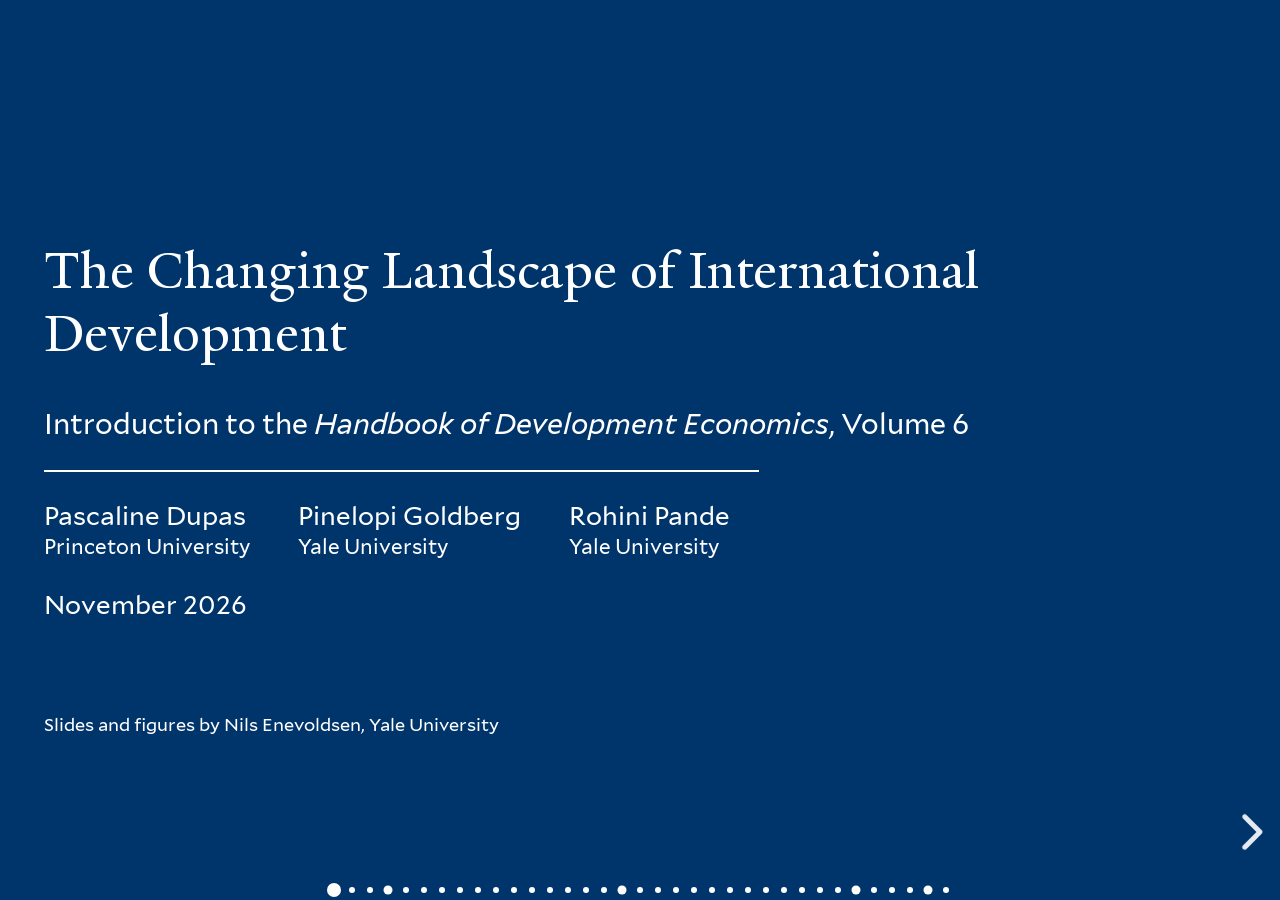
<file: index.html>
<!doctype html>
<html lang="en">
<head>
  <meta charset="utf-8">
  <meta name="viewport" content="width=device-width, initial-scale=1">
  <title>The Changing Landscape of International Development</title>
  <link rel="stylesheet" href="lib/reveal/reveal.css">
  <link rel="stylesheet" href="css/deck.css?v=2026-11-13a">
</head>
<body>
  <main class="reveal" aria-label="Slides">
    <div class="slides">

      <section class="title-slide dark" data-background-color="#00356b">
        <h1>The Changing Landscape of International Development</h1>
        <p class="subtitle">Introduction to the <em>Handbook of Development Economics</em>, Volume 6</p>
        <hr>
        <ul class="authors">
          <li>Pascaline Dupas <span class="affiliation">Princeton University</span></li>
          <li>Pinelopi Goldberg <span class="affiliation">Yale University</span></li>
          <li>Rohini Pande <span class="affiliation">Yale University</span></li>
        </ul>
        <p>November 2026</p>
        <p class="credit">Slides and figures by Nils Enevoldsen, Yale University</p>
      </section>

      <section>
        <h2>Development economics research has expanded dramatically</h2>
        <div class="columns">
          <figure data-chart="articles"
            data-alt="Line chart: development economics articles published per year in leading journals, 1991 to 2024"
            data-desc="Articles rose from 91 in 1991 to 188 in 2010, the year of Volume 5, and to 355 in 2024. Dashed lines mark the years the Handbook's six volumes appeared.">
            <div class="plot"></div>
            <figcaption>Source: EconLit; articles with JEL codes O10–O19 in 17 leading journals</figcaption>
          </figure>
          <ul class="points">
            <li>Nearly every field of economics now studies questions central to poorer countries</li>
            <li>The volume covers themes with large new literatures, central to policy debates</li>
            <li>The boom coincided with real progress on core dimensions of development</li>
          </ul>
        </div>
      </section>

      <section>
        <h2>Questions that run through the volume</h2>
        <p><strong>Major gains, serious challenges:</strong> where we stand since 1989</p>
        <ol class="questions">
          <li><strong>What stands in the way of continued progress?</strong><br>Geography, poverty traps, conflict, weak states, trade</li>
          <li><strong>Where will future growth come from?</strong><br>Technology adoption and services; using resources well</li>
          <li><strong>How can growth be broadly shared?</strong><br>Jobs, learning, and women's work have lagged growth</li>
        </ol>
        <div>
          <p><strong>Reflections:</strong> lessons on policy and institutions</p>
          <p><strong>Conclusion:</strong> open questions</p>
        </div>
      </section>

      <section class="section-slide dark" data-background-color="#00356b">
        <h2>Major gains, serious challenges</h2>
      </section>

      <section>
        <h2>Extreme poverty has fallen dramatically, but not everywhere</h2>
        <div class="columns">
          <figure data-chart="povregion"
            data-alt="Stacked area chart: people in extreme poverty by region, 1989 to 2023"
            data-desc="The total fell from 2.27 billion in 1989 to 844 million in 2023. East Asia and Pacific fell from 1,216 million to 52 million and South Asia from 500 million to 68 million, while sub-Saharan Africa rose from 309 million to 574 million. The Middle East, North Africa, Afghanistan and Pakistan went from 130 million to 111 million, and the rest of the world from 117 million to 40 million.">
            <div class="plot"></div>
            <figcaption>Source: World Bank Poverty and Inequality Platform (2026); $3/day, 2021 PPP</figcaption>
          </figure>
          <ul class="points">
            <li>An undeniable success story: first East Asia, led by China; then, this century, South Asia, led by India</li>
            <li>In sub-Saharan Africa and in the Middle East, North Africa, and Afghanistan, poverty is entrenched and may even rise</li>
          </ul>
        </div>
      </section>

      <section>
        <h2>Health has improved at every level of income</h2>
        <div class="columns">
          <figure data-chart="lifeexp"
            data-alt="Scatter plot: life expectancy against GDP per capita, one point per country, in 1950, 1990 and 2020, with a fitted curve for each year"
            data-desc="Each year's fitted curve lies above the previous one across the range of incomes: at the same GDP per capita, life expectancy was higher in 1990 than in 1950, and higher again in 2020. Dashed lines mark the low-income and lower-middle-income thresholds.">
            <div class="plot"></div>
            <figcaption>Source: UN World Population Prospects (2024); Maddison Project Database</figcaption>
          </figure>
          <ul class="points">
            <li>Countries did not just move along the curve as they got richer: the whole curve shifted up</li>
            <li>The shift reflects technology (vaccines, antibiotics, antivirals) that improves health at any income</li>
            <li>Gains were largest in low-income countries</li>
          </ul>
        </div>
      </section>

      <section>
        <h2>Children are far more likely to survive</h2>
        <div class="columns">
          <figure data-chart="childmort"
            data-alt="Line chart on a log scale: under-five mortality per 1,000 live births by region, 1989 to 2025"
            data-desc="Under-five mortality fell in every region. In sub-Saharan Africa it fell from 181 to 66 deaths per 1,000 births, in South Asia from 134 to 33, and in high-income countries from 13.6 to 4.6. The Middle East and North Africa, Latin America, and East Asia ended between 15 and 20.">
            <div class="plot"></div>
            <figcaption>Source: UN World Population Prospects (2024); World Bank regions</figcaption>
          </figure>
          <ul class="points">
            <li>Poverty reduction has gone hand in hand with broader gains in human development</li>
            <li>Child mortality fell even where poverty fell least, a sign that health technology reached poor countries</li>
          </ul>
        </div>
      </section>

      <section>
        <h2>Citizens have gained voice and rights</h2>
        <div class="columns">
          <figure data-chart="democracy" data-view="regimes"
            data-alt="Stacked area chart: share of the world's extreme poor by the regime type of the country they live in, 1990 to 2024"
            data-desc="In 1990, 57% of the extreme poor lived in closed autocracies, 20% in electoral autocracies and 23% in electoral democracies. By 2015, 51% lived in electoral democracies. India's reclassification as an electoral autocracy cut that share to 26% in 2018; in 2024 it was 24%, with 56% in electoral autocracies and 19% in closed autocracies. The India apart view shows India as its own band.">
            <div class="toggle" role="group" aria-label="India">
              <button data-view="regimes" aria-pressed="true">By regime type</button>
              <button data-view="india" aria-pressed="false">India apart</button>
            </div>
            <div class="plot"></div>
            <figcaption>Source: V-Dem v15; World Bank Poverty and Inequality Platform (2026)</figcaption>
          </figure>
          <ul class="points">
            <li>After the Cold War, electoral democracy became the dominant form of government in rich and poor countries</li>
            <li>Legal rights expanded for marginalized groups, especially women: in the workplace, in mobility, in marriage</li>
          </ul>
        </div>
      </section>

      <section>
        <h2>Social protection now reaches most people in developing countries</h2>
        <div class="columns">
          <figure data-chart="coverage"
            data-alt="Stacked bar: the 6.3 billion people in low- and middle-income countries by social protection coverage, circa 2022"
            data-desc="3.7 billion live in a household that receives social protection benefits, 1.0 billion in a household that only pays into social insurance, and 1.6 billion are not covered.">
            <div class="plot"></div>
            <figcaption>130 low- and middle-income countries, circa 2022. Source: World Bank, State of Social Protection Report 2025; ASPIRE surveys</figcaption>
          </figure>
          <ul class="points">
            <li>Growth and a stronger citizen voice together drove a dramatic expansion of social assistance</li>
            <li>Policymakers' beliefs are now more aligned with economists' views on how to target, but not on impacts</li>
          </ul>
        </div>
      </section>

      <section>
        <h2>Progress against poverty has slowed</h2>
        <div class="columns">
          <figure data-chart="povchange" data-view="change"
            data-alt="Bar chart: yearly change in the number of people in extreme poverty, 2000 to 2026"
            data-desc="The number of extreme poor fell every year from 2000 to 2019, by as much as 153 million in 2013. It rose by 59 million in 2020 and was flat in 2021. From 2022 to 2024 it fell by 20 to 28 million a year, and the nowcasts for 2025 and 2026 show falls of 7 and 6 million. The Number of poor view shows the count itself, from 2.23 billion in 2000 to 811 million in 2026.">
            <div class="toggle" role="group" aria-label="Measure">
              <button data-view="change" aria-pressed="true">Yearly change</button>
              <button data-view="level" aria-pressed="false">Number of poor</button>
            </div>
            <div class="plot"></div>
            <figcaption>2025–26 are nowcasts. Source: World Bank Poverty and Inequality Platform (2026); $3/day, 2021 PPP</figcaption>
          </figure>
          <ul class="points">
            <li>After Covid-19 briefly reversed it, poverty reduction resumed, but far more slowly</li>
            <li>Entrenched poverty in sub-Saharan Africa and MENA revives the question of poverty traps</li>
            <li>More frequent shocks push the recently escaped back into poverty</li>
          </ul>
        </div>
      </section>

      <section>
        <h2>The conditions behind past progress are eroding</h2>
        <table class="conditions">
          <caption class="sr-only">Seven conditions behind past progress, and how each is eroding</caption>
          <tr><td><svg class="icon" aria-hidden="true" viewBox="0 0 512 512"><path d="M160.8 96.5c14 17 31 30.9 49.5 42.2c25.9 15.8 53.7 25.9 77.7 31.6V138.8C265.8 108.5 250 71.5 248.6 28c-.4-11.3-7.5-21.5-18.4-24.4c-7.6-2-15.8-.2-21 5.8c-13.3 15.4-32.7 44.6-48.4 87.2zM320 144v30.6l0 0v1.3l0 0 0 32.1c-60.8-5.1-185-43.8-219.3-157.2C97.4 40 87.9 32 76.6 32c-7.9 0-15.3 3.9-18.8 11C46.8 65.9 32 112.1 32 176c0 116.9 80.1 180.5 118.4 202.8L11.8 416.6C6.7 418 2.6 421.8 .9 426.8s-.8 10.6 2.3 14.8C21.7 466.2 77.3 512 160 512c3.6 0 7.2-1.2 10-3.5L245.6 448H320c88.4 0 160-71.6 160-160V128l29.9-44.9c1.3-2 2.1-4.4 2.1-6.8c0-6.8-5.5-12.3-12.3-12.3H400c-44.2 0-80 35.8-80 80zm80-16a16 16 0 1 1 0 32 16 16 0 1 1 0-32z"/></svg></td><th scope="row">Peace</th><td>Armed conflict is at a sustained peak</td></tr>
          <tr><td><svg class="icon" aria-hidden="true" viewBox="0 0 512 512"><path d="M177.8 63.2l10 17.4c2.8 4.8 4.2 10.3 4.2 15.9v41.4c0 3.9 1.6 7.7 4.3 10.4c6.2 6.2 16.5 5.7 22-1.2l13.6-17c4.7-5.9 12.9-7.7 19.6-4.3l15.2 7.6c3.4 1.7 7.2 2.6 11 2.6c6.5 0 12.8-2.6 17.4-7.2l3.9-3.9c2.9-2.9 7.3-3.6 11-1.8l29.2 14.6c7.8 3.9 12.6 11.8 12.6 20.5c0 10.5-7.1 19.6-17.3 22.2l-35.4 8.8c-7.4 1.8-15.1 1.5-22.4-.9l-32-10.7c-3.3-1.1-6.7-1.7-10.2-1.7c-7 0-13.8 2.3-19.4 6.5L176 212c-10.1 7.6-16 19.4-16 32v28c0 26.5 21.5 48 48 48h32c8.8 0 16 7.2 16 16v48c0 17.7 14.3 32 32 32c10.1 0 19.6-4.7 25.6-12.8l25.6-34.1c8.3-11.1 12.8-24.6 12.8-38.4V318.6c0-3.9 2.6-7.3 6.4-8.2l5.3-1.3c11.9-3 20.3-13.7 20.3-26c0-7.1-2.8-13.9-7.8-18.9l-33.5-33.5c-3.7-3.7-3.7-9.7 0-13.4c5.7-5.7 14.1-7.7 21.8-5.1l14.1 4.7c12.3 4.1 25.7-1.5 31.5-13c3.5-7 11.2-10.8 18.9-9.2l27.4 5.5C432 112.4 351.5 48 256 48c-27.7 0-54 5.4-78.2 15.2zM0 256a256 256 0 1 1 512 0A256 256 0 1 1 0 256z"/></svg></td><th scope="row">Climate</th><td>Warming hits the tropics hardest</td></tr>
          <tr><td><svg class="icon" aria-hidden="true" viewBox="0 0 640 512"><path d="M320 0c17.7 0 32 14.3 32 32V96H472c39.8 0 72 32.2 72 72V440c0 39.8-32.2 72-72 72H168c-39.8 0-72-32.2-72-72V168c0-39.8 32.2-72 72-72H288V32c0-17.7 14.3-32 32-32zM208 384c-8.8 0-16 7.2-16 16s7.2 16 16 16h32c8.8 0 16-7.2 16-16s-7.2-16-16-16H208zm96 0c-8.8 0-16 7.2-16 16s7.2 16 16 16h32c8.8 0 16-7.2 16-16s-7.2-16-16-16H304zm96 0c-8.8 0-16 7.2-16 16s7.2 16 16 16h32c8.8 0 16-7.2 16-16s-7.2-16-16-16H400zM264 256a40 40 0 1 0 -80 0 40 40 0 1 0 80 0zm152 40a40 40 0 1 0 0-80 40 40 0 1 0 0 80zM48 224H64V416H48c-26.5 0-48-21.5-48-48V272c0-26.5 21.5-48 48-48zm544 0c26.5 0 48 21.5 48 48v96c0 26.5-21.5 48-48 48H576V224h16z"/></svg></td><th scope="row">Technology</th><td>Automation and AI threaten low-skill advantage</td></tr>
          <tr><td><svg class="icon" aria-hidden="true" viewBox="0 0 576 512"><path d="M192 32c0-17.7 14.3-32 32-32H352c17.7 0 32 14.3 32 32V64h48c26.5 0 48 21.5 48 48V240l44.4 14.8c23.1 7.7 29.5 37.5 11.5 53.9l-101 92.6c-16.2 9.4-34.7 15.1-50.9 15.1c-19.6 0-40.8-7.7-59.2-20.3c-22.1-15.5-51.6-15.5-73.7 0c-17.1 11.8-38 20.3-59.2 20.3c-16.2 0-34.7-5.7-50.9-15.1l-101-92.6c-18-16.5-11.6-46.2 11.5-53.9L96 240V112c0-26.5 21.5-48 48-48h48V32zM160 218.7l107.8-35.9c13.1-4.4 27.3-4.4 40.5 0L416 218.7V128H160v90.7zM306.5 421.9C329 437.4 356.5 448 384 448c26.9 0 55.4-10.8 77.4-26.1l0 0c11.9-8.5 28.1-7.8 39.2 1.7c14.4 11.9 32.5 21 50.6 25.2c17.2 4 27.9 21.2 23.9 38.4s-21.2 27.9-38.4 23.9c-24.5-5.7-44.9-16.5-58.2-25C449.5 501.7 417 512 384 512c-31.9 0-60.6-9.9-80.4-18.9c-5.8-2.7-11.1-5.3-15.6-7.7c-4.5 2.4-9.7 5.1-15.6 7.7c-19.8 9-48.5 18.9-80.4 18.9c-33 0-65.5-10.3-94.5-25.8c-13.4 8.4-33.7 19.3-58.2 25c-17.2 4-34.4-6.7-38.4-23.9s6.7-34.4 23.9-38.4c18.1-4.2 36.2-13.3 50.6-25.2c11.1-9.4 27.3-10.1 39.2-1.7l0 0C136.7 437.2 165.1 448 192 448c27.5 0 55-10.6 77.5-26.1c11.1-7.9 25.9-7.9 37 0z"/></svg></td><th scope="row">Markets</th><td>Protectionism and backlash against openness</td></tr>
          <tr><td><svg class="icon" aria-hidden="true" viewBox="0 0 640 512"><path d="M384 32H512c17.7 0 32 14.3 32 32s-14.3 32-32 32H398.4c-5.2 25.8-22.9 47.1-46.4 57.3V448H512c17.7 0 32 14.3 32 32s-14.3 32-32 32H320 128c-17.7 0-32-14.3-32-32s14.3-32 32-32H288V153.3c-23.5-10.3-41.2-31.6-46.4-57.3H128c-17.7 0-32-14.3-32-32s14.3-32 32-32H256c14.6-19.4 37.8-32 64-32s49.4 12.6 64 32zm55.6 288H584.4L512 195.8 439.6 320zM512 416c-62.9 0-115.2-34-126-78.9c-2.6-11 1-22.3 6.7-32.1l95.2-163.2c5-8.6 14.2-13.8 24.1-13.8s19.1 5.3 24.1 13.8l95.2 163.2c5.7 9.8 9.3 21.1 6.7 32.1C627.2 382 574.9 416 512 416zM126.8 195.8L54.4 320H199.3L126.8 195.8zM.9 337.1c-2.6-11 1-22.3 6.7-32.1l95.2-163.2c5-8.6 14.2-13.8 24.1-13.8s19.1 5.3 24.1 13.8l95.2 163.2c5.7 9.8 9.3 21.1 6.7 32.1C242 382 189.7 416 126.8 416S11.7 382 .9 337.1z"/></svg></td><th scope="row">Global order</th><td>Rivalry and policy uncertainty deter investment</td></tr>
          <tr><td><svg class="icon" aria-hidden="true" viewBox="0 0 576 512"><path d="M163.9 136.9c-29.4-29.8-29.4-78.2 0-108s77-29.8 106.4 0l17.7 18 17.7-18c29.4-29.8 77-29.8 106.4 0s29.4 78.2 0 108L310.5 240.1c-6.2 6.3-14.3 9.4-22.5 9.4s-16.3-3.1-22.5-9.4L163.9 136.9zM568.2 336.3c13.1 17.8 9.3 42.8-8.5 55.9L433.1 485.5c-23.4 17.2-51.6 26.5-80.7 26.5H192 32c-17.7 0-32-14.3-32-32V416c0-17.7 14.3-32 32-32H68.8l44.9-36c22.7-18.2 50.9-28 80-28H272h16 64c17.7 0 32 14.3 32 32s-14.3 32-32 32H288 272c-8.8 0-16 7.2-16 16s7.2 16 16 16H392.6l119.7-88.2c17.8-13.1 42.8-9.3 55.9 8.5zM193.6 384l0 0-.9 0c.3 0 .6 0 .9 0z"/></svg></td><th scope="row">Aid</th><td>Rich countries are scaling back</td></tr>
          <tr><td><svg class="icon" aria-hidden="true" viewBox="0 0 512 512"><path d="M240.1 4.2c9.8-5.6 21.9-5.6 31.8 0l171.8 98.1L448 104l0 .9 47.9 27.4c12.6 7.2 18.8 22 15.1 36s-16.4 23.8-30.9 23.8H32c-14.5 0-27.2-9.8-30.9-23.8s2.5-28.8 15.1-36L64 104.9V104l4.4-1.6L240.1 4.2zM64 224h64V416h40V224h64V416h48V224h64V416h40V224h64V420.3c.6 .3 1.2 .7 1.8 1.1l48 32c11.7 7.8 17 22.4 12.9 35.9S494.1 512 480 512H32c-14.1 0-26.5-9.2-30.6-22.7s1.1-28.1 12.9-35.9l48-32c.6-.4 1.2-.7 1.8-1.1V224z"/></svg></td><th scope="row">Governance</th><td>Institutions are less responsive to citizens</td></tr>
        </table>
      </section>

      <section>
        <h2>Armed conflict is at a sustained peak</h2>
        <div class="columns">
          <figure data-chart="conflict"
            data-alt="Line chart: share of countries with an ongoing civil conflict, and with a civil war, 1989 to 2024"
            data-desc="21% of countries had a civil conflict in 1989. The share fell to a low of 15% in 2005, then rose from the mid-2010s, and was 21% again in 2024. The share in civil war was 6% in both 1989 and 2024, and 3% in 2005.">
            <div class="plot"></div>
            <figcaption>Source: UCDP/PRIO Armed Conflict Dataset and UCDP Onset Dataset, v25.1</figcaption>
          </figure>
          <ul class="points">
            <li>Today's conflicts are mostly within states, concentrated in Africa and Asia</li>
            <li>They disrupt markets, deter investment, displace people, and divert public spending</li>
            <li>Where poverty, climate risk, and weak states coincide, conflict locks in low growth</li>
          </ul>
        </div>
      </section>

      <section>
        <h2>Climate change falls hardest on those least able to cope</h2>
        <div class="columns">
          <figure class="image">
            <img src="img/cdd.png" alt="World map of the projected change in cooling degree days, 1960–1990 to 2035–2065: the largest increases are in the tropics">
            <figcaption>Source: Jack and Ryan, Chapter 12, from Gassert, Cornejo, and Nilson (2021); RCP 4.5</figcaption>
          </figure>
          <ul class="points">
            <li>Warming hits the already-hot tropics hardest, where most of the poor live</li>
            <li>Neither self-help adaptation nor informal regulation has protected people so far</li>
            <li>Costs include income, health, and mortality</li>
            <li>Does today's growth cost tomorrow's?</li>
          </ul>
        </div>
      </section>

      <section>
        <h2>Behind the backlash: who gained from globalization</h2>
        <div class="columns">
          <figure data-chart="elephant"
            data-alt="Line chart: real income growth by global income percentile, 1980 to 2016, known as the elephant curve"
            data-desc="Growth was 76% at the 10th percentile, peaked at 120% at the 25th, and fell to 62% at the 50th and a low of 40% at the 72nd. It was 74% at the 99th percentile and rose steeply above it, to 235% for the top 0.001%. The bottom 50% received 12% of all growth and the top 1% received 27%.">
            <div class="plot"></div>
            <figcaption>Source: World Inequality Database; Alvaredo et al. (2018), 1980–2016</figcaption>
          </figure>
          <ul class="points">
            <li>Global inequality fell as the poor gained, but rich-country middle classes gained least</li>
            <li>The sense that the bottom and top gained at the middle's expense fueled a backlash against openness</li>
            <li>That backlash threatens growth in poor and rich countries alike</li>
          </ul>
        </div>
      </section>

      <section>
        <h2>Rich countries are sharply cutting aid</h2>
        <div class="columns">
          <figure data-chart="aid"
            data-alt="Bar chart: real yearly change in net official development assistance from DAC members, 2000 to 2025"
            data-desc="Aid grew in most years from 2000 to 2023, by as much as 14% in 2004, with small falls of up to 3% in 2006, 2011, 2012 and 2019. It fell 7% in 2024 and, by the OECD's preliminary estimate, 24% in 2025.">
            <div class="plot"></div>
            <figcaption>Excludes debt relief and in-donor refugee costs; 2025 preliminary. Source: OECD DAC</figcaption>
          </figure>
          <ul class="points">
            <li>After two decades of growth, aid fell in 2024 and collapsed in 2025</li>
            <li>Poor countries must increasingly depend on their own resources</li>
          </ul>
        </div>
      </section>

      <section>
        <h2>Governance institutions are becoming less responsive to citizens</h2>
        <div class="columns">
          <figure data-chart="governance"
            data-alt="Line chart: democracy in OECD and non-OECD countries, and state capacity in non-OECD countries, indexed to 2006 = 100, 2006 to 2024"
            data-desc="Non-OECD democracy rose to 103 in 2012 and then fell to 92.1 in 2024. OECD democracy fell to 96.8. Non-OECD state capacity rose to 104.5 in 2012 and fell back to 99.7.">
            <div class="plot"></div>
            <figcaption>Source: V-Dem (democracy); Bertelsmann Transformation Index (state capacity)</figcaption>
          </figure>
          <ul class="points">
            <li>Responsive governments buffer these shocks, but that buffer is weakening</li>
            <li>Democratic institutions are eroding in rich and poor countries alike, fastest where they were weakest</li>
            <li>Outside the OECD, state capacity is falling too</li>
          </ul>
        </div>
      </section>

      <section class="section-slide dark" data-background-color="#00356b">
        <h2>Three critical questions</h2>
      </section>

      <section>
        <h2>Three critical questions</h2>
        <ol class="questions">
          <li><strong>What stands in the way of continued progress?</strong><br>Geography, poverty traps, conflict, weak states, trade</li>
          <li><strong>Where will future growth come from?</strong><br>Technology adoption and services; using resources well</li>
          <li><strong>How can growth be broadly shared?</strong><br>Jobs, learning, and women's work have lagged growth</li>
        </ol>
      </section>

      <section>
        <h2>Q1. What stands in the way of continued progress?</h2>
        <ul>
          <li><strong>Geography:</strong> not destiny, but it makes development costlier, especially in sub-Saharan Africa</li>
          <li><strong>Poverty traps:</strong> entrenched poverty may perpetuate itself, through poor health, missing credit, or behavioral biases</li>
          <li><strong>Conflict:</strong> concentrated in Africa and Asia, it locks in low growth where states are weak</li>
        </ul>
        <div>
          <p>Two barriers in more detail:</p>
          <ul>
            <li><strong>Weak states:</strong> sub-Saharan Africa is overrepresented among the lowest-capacity and least accountable states</li>
            <li><strong>Trade:</strong> the path that enabled East Asia is narrowing</li>
          </ul>
        </div>
      </section>

      <section>
        <h2>Capable, accountable states underpin markets and people</h2>
        <ul>
          <li>Markets and people operate within political institutions that can enable or constrain development</li>
          <li>Sub-Saharan Africa has seen democratic stagnation more than backsliding, and very limited gains in state capacity</li>
          <li>Much of today's conflict is within states, with governments as central actors</li>
          <li>Sustained development needs states that provide security, public goods, and accountability, alongside fixing distortions and investing in people</li>
        </ul>
      </section>

      <section>
        <h2>The trade path that enabled East Asia is narrowing for Africa</h2>
        <table class="trade">
          <caption class="sr-only">How the channels of trade-led growth compare for East Asia then and sub-Saharan Africa now</caption>
          <thead>
            <tr><td></td><th scope="col">East Asia, then</th><th scope="col">Sub-Saharan Africa, now</th></tr>
          </thead>
          <tbody>
            <tr><th scope="row">Scale</th><td>Access to large rich-country markets</td><td>High transport costs and weak infrastructure limit integration</td></tr>
            <tr><th scope="row">Upgrading</th><td>Skills and technology through FDI and value chains</td><td>Largely outside value chains; where inside, mostly agriculture, with weaker spillovers</td></tr>
            <tr><th scope="row">Policy credibility</th><td>Trade agreements anchored stable, predictable policy</td><td>Early members of trade agreements, but markets stayed poorly integrated</td></tr>
          </tbody>
        </table>
        <p>Now protectionism, and firms pulling out of countries seen as risky, narrow the path just when Africa needs it</p>
      </section>

      <section>
        <h2>Q2. Where will future growth come from?</h2>
        <p>No definitive answer, but two candidate engines, each with caveats</p>
        <div class="two-up">
          <div>
            <p><strong>Technology <em>adoption</em></strong>, not frontier innovation</p>
            <ul>
              <li>Held back by weak institutions, financial constraints, scarce skills, ill-suited technologies</li>
              <li>Trade was one way countries overcame these</li>
              <li>Open: which technologies, from farm inputs to AI, will diffuse, and with what effects?</li>
            </ul>
          </div>
          <div>
            <p><strong>Services</strong>: growth in East and West Africa and India is service-<em>led</em>, not service-<em>biased</em></p>
            <ul>
              <li>Productivity is rising within consumer services</li>
              <li>But growth is slower than under industrialization</li>
              <li>Open: do services deliver manufacturing's spillovers?</li>
            </ul>
          </div>
        </div>
      </section>

      <section>
        <h2>In a slower world, using existing resources well matters more</h2>
        <ul>
          <li>Poorer economies suffer more “wedges” that misallocate resources: across firms, in health and education markets, through environmental damage, and through gender discrimination</li>
          <li>Open question: how much do these distortions cost aggregate productivity?</li>
          <li>In fast growth, the priority is sustaining it; in a slower, less certain world, using existing resources well becomes central</li>
          <li>With less aid and market access, countries must rely on their own resources, at the risk of a low-demand trap</li>
        </ul>
      </section>

      <section>
        <h2>Q3. How can growth be broadly shared?</h2>
        <div class="columns">
          <figure data-chart="povincome"
            data-alt="Mirrored area chart: people in extreme poverty in middle-income countries, above the axis, and low-income countries, below it, 1989 to 2025"
            data-desc="In 1990, 2,065 million of the extreme poor lived in low-income countries and 197 million in middle-income countries. The low-income count dropped sharply when China (1999) and India (2007) became middle-income. In 2025, 400 million lived in low-income countries and 407 million in middle-income countries.">
            <div class="plot"></div>
            <figcaption>Source: World Bank Poverty and Inequality Platform (2026); World Bank income groups</figcaption>
          </figure>
          <ul class="points">
            <li>Most poor now live in middle-income countries</li>
            <li>Rapid growth often raised inequality</li>
            <li>Within-country poverty is concentrated in rural areas with low farm productivity</li>
            <li>Service-led growth favors cities, and the urban rich</li>
          </ul>
        </div>
      </section>

      <section>
        <h2>Growth has not brought better jobs</h2>
        <div class="columns">
          <figure data-chart="informal"
            data-alt="Line chart: share of workers in informal employment by region, 2004 to 2024"
            data-desc="Informality fell only slightly between 2004 and 2024: in sub-Saharan Africa from 92% to 88%, Central and South Asia 86% to 84%, East and South-East Asia 63% to 54%, Latin America 56% to 51%, Northern Africa and Western Asia 53% to 48%, and Europe and Northern America 9% to 8%.">
            <div class="plot"></div>
            <figcaption>Source: ILO via UN SDG Indicators Database (Our World in Data 2026); ILO regions</figcaption>
          </figure>
          <ul class="points">
            <li>Two decades of growth have barely dented informality</li>
            <li>Informal jobs lack benefits, stability, and protection: job quality is its own problem</li>
            <li>Formalization could itself raise productivity, one possible engine of service-led growth</li>
          </ul>
        </div>
      </section>

      <section>
        <h2>Schooling has expanded at every level of income</h2>
        <div class="columns">
          <figure data-chart="schooling"
            data-alt="Scatter plot: mean years of education against GDP per capita, one point per country, in 1950, 1990 and 2020, with a fitted curve for each year"
            data-desc="Each year's fitted curve lies above the previous one, the 1990 and 2020 curves meeting only at the highest incomes: at the same GDP per capita, people had more years of education in 1990 than in 1950, and more again in 2020.">
            <div class="plot"></div>
            <figcaption>Source: Barro–Lee and Lee–Lee via Our World in Data; Maddison Project Database</figcaption>
          </figure>
          <ul class="points">
            <li>As with health, schooling shifted up at every income level, driven largely by compulsory schooling laws</li>
            <li>The expansion of education may account for nearly half of global growth since 1980</li>
          </ul>
        </div>
      </section>

      <section>
        <h2>Literacy has risen at every level of income</h2>
        <div class="columns">
          <figure data-chart="literacy"
            data-alt="Scatter plot: literacy rate against GDP per capita, one point per country, in the 1950s, 1990s and 2020s, with a fitted curve for each decade"
            data-desc="Each decade's fitted curve lies above the previous one, converging near 100% at high incomes: at the same GDP per capita, literacy was higher in the 1990s than in the 1950s, and higher again in the 2020s.">
            <div class="plot"></div>
            <figcaption>Source: UNESCO and others via Our World in Data; Maddison Project Database</figcaption>
          </figure>
          <ul class="points">
            <li>Countries today are far more literate than countries at the same income were in the 1950s</li>
            <li>As with health and schooling, progress has not waited for countries to grow rich</li>
          </ul>
        </div>
      </section>

      <section>
        <h2>More schooling has not meant more learning</h2>
        <div class="columns">
          <figure data-chart="learning"
            data-alt="Slope chart: average harmonized test scores by region, 2010 and 2020"
            data-desc="Scores barely changed between 2010 and 2020: North America 529 to 523, East Asia 500 to 496, Europe and Central Asia 486 to 486, Latin America 411 to 419, the Middle East and North Africa 418 to 416, and sub-Saharan Africa 395 to 393. Dashed lines mark the basic (300) and advanced (625) benchmarks.">
            <div class="plot"></div>
            <figcaption>Source: Patrinos and Angrist (2018) via Our World in Data; World Bank regions</figcaption>
          </figure>
          <ul class="points">
            <li>The binding constraint is now quality, not access</li>
            <li>Families often have choices, but quality varies widely and is hard for parents to observe</li>
            <li>With little evidence on which skills AI-era jobs will need, foundational skills are the safer bet</li>
          </ul>
        </div>
      </section>

      <section>
        <h2>Women's talent remains underused</h2>
        <ul>
          <li>Schooling gaps have closed, and even reversed in some countries, yet women remain underrepresented in the labor force and in good jobs, and overrepresented in informal work</li>
          <li>If this reflects constraints or discrimination rather than preferences, it is a rights problem and a large loss of talent</li>
          <li>Development and gender norms around work are intertwined: development usually loosens them, yet norms grew more conservative across sub-Saharan Africa and South Asia between 2000 and 2020</li>
        </ul>
      </section>

      <section class="section-slide dark" data-background-color="#00356b">
        <h2>Reflections</h2>
      </section>

      <section>
        <h2>External conditions, economic forces, and policy shape development</h2>
        <ul>
          <li>South Korea combined all three: decades of regional peace; exports, value chains, and learning-by-doing; industrial policy and heavy investment in education. Democracy consolidated later</li>
          <li>Yemen and Sudan show the reverse: persistent conflict traps economies in low growth</li>
          <li>Most countries are in between. Kenya, Nigeria, and Rwanda grew steadily and gained in health and schooling, but without manufacturing-led transformation; upgrading has been mostly digital</li>
          <li>Services may be their alternative path, if they can deliver manufacturing-style spillovers and if AI does not undercut them</li>
        </ul>
      </section>

      <section>
        <h2>Success can come from many policy approaches</h2>
        <ul>
          <li>Many successes rest on policies economists broadly endorse: health, education, openness to trade and foreign investment</li>
          <li>Others relied on features hard to reconcile with textbook prescriptions
            <ul>
              <li>South Korea's chaebols and extensive industrial policy</li>
              <li>The policy continuity that China's and Vietnam's political systems allowed</li>
            </ul>
          </li>
          <li>Features that help in one context may not help in another: the case for “appropriate development”</li>
          <li>Which parts of a country's context should be taken as given? Even geography is not fully fixed: infrastructure can ease it, and climate change worsens it</li>
        </ul>
      </section>

      <section>
        <h2>Building institutions and capacity pays off, even if reform is partial</h2>
        <ul>
          <li>Reforms must fit the economy and the state's capacity to implement them, but they need not be perfect to pay off</li>
          <li>Kenya's imperfect democratic transition still tightened constraints on the executive, curbed ethnic favoritism, and improved where infrastructure went</li>
          <li>Technology can stand in for scarce administrators, as in India's digitized social protection, though those who gained from the old system resist</li>
          <li>Incremental tax reform (Indonesia) and coarse environmental rules deliver real gains; institutional reform also reduces conflict risk</li>
        </ul>
      </section>

      <section class="section-slide dark" data-background-color="#00356b">
        <h2>Conclusion</h2>
      </section>

      <section>
        <h2>Open questions</h2>
        <ul>
          <li>Active fields beyond this volume: digital finance and microcredit, insurance, and migration, which will matter more as rich countries age and Africa's population stays young</li>
          <li>Research lags the technological and geopolitical forces reshaping development
            <ul class="spaced">
              <li>How will AI change what poorer countries can produce, and which skills pay?</li>
              <li>Will demand for critical minerals benefit Africa, which holds large reserves?</li>
              <li>Who will fund climate mitigation and adaptation as aid falls and the multilateral order weakens?</li>
            </ul>
          </li>
        </ul>
      </section>

    </div>
  </main>

  <script src="lib/reveal/reveal.js"></script>
  <script src="lib/d3.min.js"></script>
  <script src="lib/plot.umd.min.js"></script>
  <script src="js/deck.js?v=2026-11-13g"></script>
  <script src="data/articles.js"></script>
  <script src="data/povregion.js"></script>
  <script src="data/lifeexp.js"></script>
  <script src="data/childmort.js"></script>
  <script src="data/democracy.js"></script>
  <script src="data/coverage.js"></script>
  <script src="data/povchange.js"></script>
  <script src="data/conflict.js"></script>
  <script src="data/elephant.js"></script>
  <script src="data/aid.js"></script>
  <script src="data/governance.js"></script>
  <script src="data/povincome.js"></script>
  <script src="data/informal.js"></script>
  <script src="data/schooling.js"></script>
  <script src="data/literacy.js"></script>
  <script src="data/learning.js"></script>
  <script src="js/charts/articles.js"></script>
  <script src="js/charts/povregion.js"></script>
  <script src="js/charts/lifeexp.js"></script>
  <script src="js/charts/childmort.js"></script>
  <script src="js/charts/democracy.js"></script>
  <script src="js/charts/coverage.js"></script>
  <script src="js/charts/povchange.js"></script>
  <script src="js/charts/conflict.js"></script>
  <script src="js/charts/elephant.js"></script>
  <script src="js/charts/aid.js"></script>
  <script src="js/charts/governance.js"></script>
  <script src="js/charts/povincome.js"></script>
  <script src="js/charts/informal.js"></script>
  <script src="js/charts/schooling.js"></script>
  <script src="js/charts/literacy.js"></script>
  <script src="js/charts/learning.js"></script>
  <script>
    Deck.start();
    const reduceMotion = window.matchMedia("(prefers-reduced-motion: reduce)").matches;
    Reveal.initialize({
      width: 1280,
      height: 720,
      margin: 0,
      center: false,
      hash: true,
      transition: reduceMotion ? "none" : "fade",
      backgroundTransition: reduceMotion ? "none" : "fade",
      progress: false,
      controlsTutorial: false,
      postMessageEvents: true,
    });
  </script>
</body>
</html>
</file>
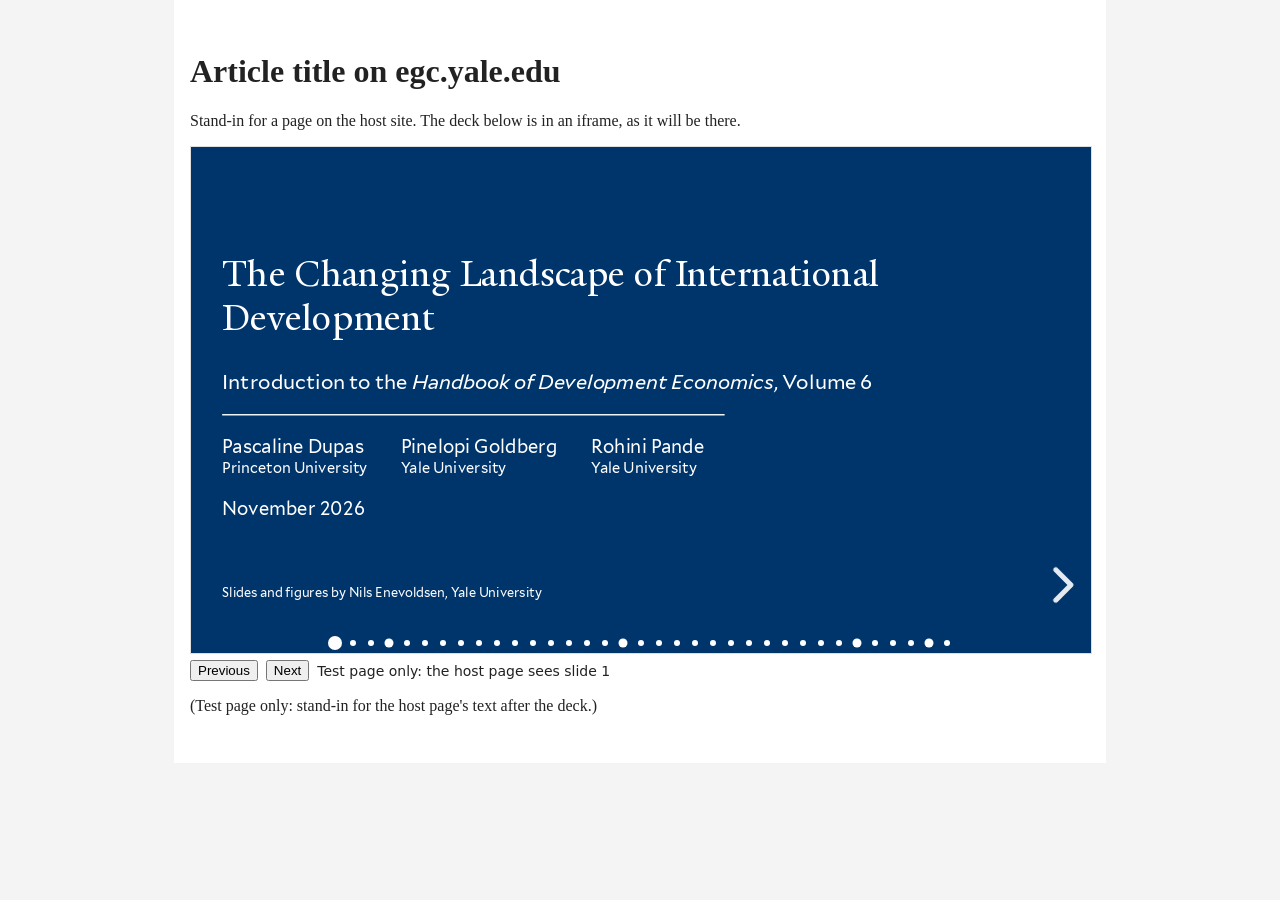
<file: embed-test.html>
<!doctype html>
<html lang="en">
<head>
  <meta charset="utf-8">
  <meta name="viewport" content="width=device-width, initial-scale=1">
  <title>Embed test</title>
  <style>
    body { margin: 0; font-family: Georgia, serif; background: #f4f4f4; color: #222; }
    main { max-width: 900px; margin: 0 auto; padding: 32px 16px; background: #fff; }

    /* The snippet to paste into the host page: a 16:9 box that the deck fills. */
    .deck-embed { position: relative; width: 100%; aspect-ratio: 16 / 9; }
    .deck-embed iframe { position: absolute; inset: 0; width: 100%; height: 100%; border: 1px solid #ddd; }

    .host-controls { display: flex; gap: 8px; align-items: center; margin-top: 8px; font: 14px system-ui, sans-serif; }
  </style>
</head>
<body>
  <main>
    <h1>Article title on egc.yale.edu</h1>
    <p>Stand-in for a page on the host site. The deck below is in an iframe, as it will be there.</p>

    <div class="deck-embed">
      <iframe src="index.html?v=2026-11-13g" title="Slides: Handbook of Development Economics introduction"
              allow="fullscreen" allowfullscreen loading="lazy"></iframe>
    </div>

    <!-- Optional: the host page can drive the deck and follow its position. -->
    <div class="host-controls">
      <button data-method="prev">Previous</button>
      <button data-method="next">Next</button>
      <span id="where"></span>
    </div>

    <p>(Test page only: stand-in for the host page's text after the deck.)</p>
  </main>

  <script>
    const frame = document.querySelector(".deck-embed iframe");
    document.querySelectorAll(".host-controls button").forEach((b) =>
      b.addEventListener("click", () =>
        frame.contentWindow.postMessage(JSON.stringify({ method: b.dataset.method }), "*")
      )
    );
    window.addEventListener("message", (e) => {
      if (e.source !== frame.contentWindow) return;
      const msg = typeof e.data === "string" ? JSON.parse(e.data) : e.data;
      if (msg.namespace === "reveal" && msg.state) {
        document.getElementById("where").textContent =
          `Test page only: the host page sees slide ${msg.state.indexh + 1}`;
      }
    });
  </script>
</body>
</html>
</file>
<file: css/deck.css>
/*
Yale identity (yaleidentity.yale.edu): Yale Blue as the base color, used purposefully;
the Yale typeface (YaleNew) for titles and headings, Mallory for text, each followed by
the fallbacks Yale names for its presentation template (Georgia and Calibri). The web
fonts in fonts/ are the ones egc.yale.edu serves; they are licensed for Yale websites.
Accessibility follows Yale's WCAG 2.1 AA checklist: text contrast of at least 4.5:1,
3:1 for controls and focus indicators, visible keyboard focus, and dismissible tooltips.
Chart colors are set in js/deck.js, not here.
*/

@font-face { font-family: "Mallory"; font-weight: 300; font-style: normal; font-display: swap; src: url(../fonts/Mallory-300.woff2) format("woff2"); }
@font-face { font-family: "Mallory"; font-weight: 400; font-style: normal; font-display: swap; src: url(../fonts/Mallory-400.woff2) format("woff2"); }
@font-face { font-family: "Mallory"; font-weight: 400; font-style: italic; font-display: swap; src: url(../fonts/Mallory-400i.woff2) format("woff2"); }
@font-face { font-family: "Mallory"; font-weight: 700; font-style: normal; font-display: swap; src: url(../fonts/Mallory-700.woff2) format("woff2"); }
@font-face { font-family: "Mallory"; font-weight: 700; font-style: italic; font-display: swap; src: url(../fonts/Mallory-700i.woff2) format("woff2"); }
@font-face { font-family: "YaleNew"; font-weight: 400; font-style: normal; font-display: swap; src: url(../fonts/YaleNew-400.woff2) format("woff2"); }
@font-face { font-family: "YaleNew"; font-weight: 400; font-style: italic; font-display: swap; src: url(../fonts/YaleNew-400i.woff2) format("woff2"); }
@font-face { font-family: "YaleNew"; font-weight: 700; font-style: normal; font-display: swap; src: url(../fonts/YaleNew-700.woff2) format("woff2"); }
@font-face { font-family: "YaleNew"; font-weight: 700; font-style: italic; font-display: swap; src: url(../fonts/YaleNew-700i.woff2) format("woff2"); }

:root {
  --yale-blue: #00356b;
  --yale-gray: #968c83;   /* PMS Warm Gray 7: rules and borders only, 3.4:1 on white */
  --blue-tint: #e8eef5;   /* Yale Blue at about 9% on white */
  --ink: #222;
  --muted: #4d4d4d;       /* 8.6:1 on white */
  --bg: #fff;
  --font-serif: "YaleNew", "Yale", Georgia, "Times New Roman", serif;
  --font-sans: "Mallory", Calibri, "Segoe UI", system-ui, -apple-system, sans-serif;
}

html, body {
  margin: 0;
  height: 100%;
  background: var(--bg);
  color: var(--ink);
  font-family: var(--font-sans);
}

.sr-only {
  position: absolute !important;
  width: 1px;
  height: 1px;
  margin: -1px;
  padding: 0;
  overflow: hidden;
  clip: rect(0 0 0 0);
  white-space: nowrap;
  border: 0;
}

.reveal { font-size: 26px; color: var(--ink); font-family: var(--font-sans); }
.reveal .slides { text-align: left; }
.reveal .slides > section { height: 100%; box-sizing: border-box; padding: 20px 44px; }
.reveal h1, .reveal h2, .reveal h3 { margin: 0 0 0.7em; font-family: var(--font-serif); font-weight: 400; line-height: 1.15; color: var(--yale-blue); }
.reveal h1 { font-size: 2.1em; }
.reveal h2 { font-size: 1.45em; }
.reveal h3 { font-family: var(--font-sans); font-weight: 700; font-size: 0.75em; }
.reveal p { margin: 0 0 0.7em; line-height: 1.4; }
.reveal ul, .reveal ol { margin: 0 0 0.7em; padding-left: 1.2em; }
.reveal li { margin-bottom: 0.65em; line-height: 1.35; }
.reveal li ul { margin-top: 0.45em; font-size: 0.95em; }
/* Slides of text alone (no chart, image or chapter list) use larger type to fill the slide */
.reveal .slides > section:not(.dark):not(:has(figure, .chapters)) { font-size: 30px; }
.reveal .slides > section:not(.dark):not(:has(figure, .chapters)) li { margin-bottom: 0.9em; }
.reveal ul.spaced li { margin-bottom: 0.9em; }
.reveal li::marker { color: var(--yale-blue); }
.reveal ol > li::marker { font-weight: 700; }
.reveal strong { font-weight: 700; }

/* Content slides: the title on a Yale Blue band across the top, matched by the
   thinner bar of slide dots across the bottom */
.reveal .slides > section:not(.dark) > h2 {
  font-size: 37.7px;   /* fixed, so the band is the same height on every slide */
  margin: -20px -44px 0.8em;
  padding: 22px 44px 20px;
  background: var(--yale-blue);
  color: #fff;
}

/* Slides on Yale Blue */
.reveal .dark, .reveal .dark h1, .reveal .dark h2 { color: #fff; }
.section-slide h2 { margin-top: 270px; font-size: 1.9em; }

.title-slide { padding-top: 150px !important; }
.title-slide .subtitle { font-size: 1.1em; }
.title-slide hr { border: 0; border-top: 2px solid #fff; margin: 1em 0; width: 60%; }
.title-slide .authors { list-style: none; padding: 0; margin: 0 0 1em; display: flex; gap: 48px; }
.title-slide .authors li { margin: 0; }
.title-slide .affiliation { display: block; font-size: 0.8em; }
.title-slide .credit { position: absolute; left: 44px; bottom: 60px; font-size: 0.7em; }

/* Reveal's navigation arrows */
.reveal .controls { color: var(--yale-blue); bottom: 36px; }
.reveal.has-dark-background .controls { color: #fff; }

/* On the title slide the next arrow breathes: a slow swell and a longer release */
@keyframes breathe {
  0%, 100% { scale: 1; opacity: 0.6; }
  40% { scale: 1.22; opacity: 1; }
}
.on-first-slide .reveal .controls .navigate-right { animation: breathe 5s ease-in-out infinite; }

/* Slide dots (js/deck.js), in a Yale Blue bar across the bottom */
.reveal .dots {
  position: absolute;
  left: 0;
  right: 0;
  bottom: 0;
  z-index: 30;
  height: 20px;
  display: flex;
  justify-content: center;
  align-items: center;
  background: var(--yale-blue);
}
.dots .dot {
  position: relative;
  width: 18px;
  height: 20px;
  margin: 0;
  padding: 0;
  border: 0;
  background: none;
  font: inherit;
  cursor: pointer;
}
.dots .dot::before {
  content: "";
  position: absolute;
  left: 50%;
  top: 50%;
  width: 6px;
  height: 6px;
  border-radius: 50%;
  background: #fff;
  transform: translate(-50%, -50%);
  transition: width 0.3s ease-out, height 0.3s ease-out;
}
.dots .dot.section::before { width: 9px; height: 9px; }
.dots .dot.current::before { width: 14px; height: 14px; }
.reveal .dots .dot:focus-visible { outline: 2px solid #fff; outline-offset: -1px; border-radius: 4px; }
.dot-tip {
  display: none;
  position: absolute;
  bottom: calc(100% + 6px);
  left: 50%;
  transform: translateX(calc(-50% + var(--shift, 0px)));
  width: max-content;
  max-width: min(320px, 100vw - 32px);
  padding: 6px 10px;
  border-radius: 4px;
  background: #fff;
  color: var(--ink);
  box-shadow: 0 2px 10px rgb(0 0 0 / 0.3);
  font-size: 15px;
  line-height: 1.3;
  text-align: left;
  pointer-events: none;
}
.dot:is(:hover, :focus-visible) .dot-tip { display: block; }
body.tips-dismissed .dots .dot-tip { display: none; }

/* Keyboard focus: a 3px outline in Yale Blue, white on Yale Blue slides */
.reveal :focus-visible,
.reveal .controls button:focus-visible {
  outline: 3px solid var(--yale-blue);
  outline-offset: 2px;
}
.reveal .dark :focus-visible,
.reveal.has-dark-background .controls button:focus-visible { outline-color: #fff; }

/* Figure slides: a 5:4 chart on the left, its points on the right */
.columns { display: flex; gap: 48px; align-items: flex-start; }
.columns figure { margin: 0; flex: 0 0 560px; }
.columns .points { flex: 1; margin-top: 64px; }
figure.image img { display: block; width: 560px; margin-top: 40px; }

figcaption { color: var(--muted); font-size: 0.65em; margin-top: 6px; line-height: 1.35; }

.toolbar { display: flex; gap: 12px; align-items: center; min-height: 32px; margin-bottom: 4px; }
.toolbar .table-toggle { margin-left: auto; }
.toggle { display: flex; gap: 6px; }
.toolbar button {
  font: inherit;
  font-size: 0.58em;
  padding: 4px 12px;
  border: 1px solid var(--yale-blue);
  border-radius: 3px;
  background: var(--bg);
  color: var(--yale-blue);
  cursor: pointer;
}
.toolbar button:hover { background: var(--blue-tint); }
.toolbar button[aria-pressed="true"] { background: var(--yale-blue); color: #fff; }

/* The chart's data, shown in place of the chart */
.data-table { height: 448px; overflow: auto; border: 1px solid var(--yale-gray); font-size: 0.55em; }
.data-table table { border-collapse: collapse; width: 100%; }
.data-table th, .data-table td { padding: 4px 8px; text-align: right; border-bottom: 1px solid #ddd; font-variant-numeric: tabular-nums; }
.data-table th[scope="row"], .data-table thead th:first-child { text-align: left; }
.data-table thead th { position: sticky; top: 0; background: var(--blue-tint); color: var(--yale-blue); vertical-align: bottom; }
.data-table th[scope="row"] { font-weight: 400; }

/* Plot's color legend, above the chart */
.plot figure { margin: 0; }
.plot [class*="-swatches"] { font-size: 18px; }
/* Escape hides chart tooltips until the pointer moves again */
.tips-dismissed .plot :is(g[aria-label="tip"], .tip-marker) { display: none; }

.questions li { margin-bottom: 0.9em; }

/* Icon table (Font Awesome Free 6.5.2 solid icons, CC BY 4.0, inlined) */
table.conditions { border-collapse: collapse; margin-top: 10px; }
table.conditions td, table.conditions th { padding: 15px 24px 15px 0; text-align: left; vertical-align: middle; border: 0; }
table.conditions th { width: 250px; font-weight: 700; }
.icon { display: block; width: 44px; height: 44px; fill: var(--yale-blue); }

table.trade { border-collapse: collapse; font-size: 0.9em; margin-bottom: 1.2em; }
table.trade th, table.trade td { padding: 16px 18px 16px 0; text-align: left; vertical-align: top; border: 0; line-height: 1.3; }
table.trade thead th { border-bottom: 2px solid var(--yale-blue); color: var(--yale-blue); }
table.trade tbody th { width: 200px; }
table.trade tbody tr + tr > * { border-top: 1px solid #ddd; }

.two-up { display: grid; grid-template-columns: 1fr 1fr; gap: 48px; font-size: 0.9em; }

/* Chapter lists */
.chapters { display: grid; grid-template-columns: 1fr 1fr; gap: 48px; font-size: 0.92em; }
.chapters h3 {
  background: var(--blue-tint);
  padding: 6px 10px;
  min-height: 2.6em;
  font-size: 0.8em;
  text-transform: uppercase;
  letter-spacing: 0.08em;
  margin-bottom: 0.8em;
}
.chapters dt { margin-top: 1.1em; line-height: 1.3; }
.chapters dd { margin: 0.2em 0 0 1.2em; font-style: italic; color: var(--yale-blue); font-size: 0.88em; line-height: 1.3; }
.chapters a { color: inherit; text-decoration: underline; text-decoration-thickness: 1px; text-underline-offset: 3px; }
.chapters a:hover { text-decoration-thickness: 2px; }
/* External-link icon after each chapter link: Font Awesome Free 6.5.2
   arrow-up-right-from-square (CC BY 4.0), drawn in the text color */
.chapters a::after {
  content: "";
  display: inline-block;
  width: 0.72em;
  height: 0.72em;
  margin-left: 0.35em;
  background: currentColor;
  -webkit-mask: url("data:image/svg+xml,%3Csvg xmlns='http://www.w3.org/2000/svg' viewBox='0 0 512 512'%3E%3Cpath d='M320 0c-17.7 0-32 14.3-32 32s14.3 32 32 32h82.7L201.4 265.4c-12.5 12.5-12.5 32.8 0 45.3s32.8 12.5 45.3 0L448 109.3V192c0 17.7 14.3 32 32 32s32-14.3 32-32V32c0-17.7-14.3-32-32-32H320zM80 32C35.8 32 0 67.8 0 112V432c0 44.2 35.8 80 80 80H400c44.2 0 80-35.8 80-80V320c0-17.7-14.3-32-32-32s-32 14.3-32 32V432c0 8.8-7.2 16-16 16H80c-8.8 0-16-7.2-16-16V112c0-8.8 7.2-16 16-16H192c17.7 0 32-14.3 32-32s-14.3-32-32-32H80z'/%3E%3C/svg%3E") center / contain no-repeat;
  mask: url("data:image/svg+xml,%3Csvg xmlns='http://www.w3.org/2000/svg' viewBox='0 0 512 512'%3E%3Cpath d='M320 0c-17.7 0-32 14.3-32 32s14.3 32 32 32h82.7L201.4 265.4c-12.5 12.5-12.5 32.8 0 45.3s32.8 12.5 45.3 0L448 109.3V192c0 17.7 14.3 32 32 32s32-14.3 32-32V32c0-17.7-14.3-32-32-32H320zM80 32C35.8 32 0 67.8 0 112V432c0 44.2 35.8 80 80 80H400c44.2 0 80-35.8 80-80V320c0-17.7-14.3-32-32-32s-32 14.3-32 32V432c0 8.8-7.2 16-16 16H80c-8.8 0-16-7.2-16-16V112c0-8.8 7.2-16 16-16H192c17.7 0 32-14.3 32-32s-14.3-32-32-32H80z'/%3E%3C/svg%3E") center / contain no-repeat;
}

/* Author headshots, placed as on the PDF slide (16 x 9 cm, circles of radius 0.769 cm).
   Each is a button: hover, focus or selection enlarges it and shows its tooltip. */
.headshots .bubbles { position: absolute; inset: 0; }
.author {
  position: absolute;
  width: 9.61%;
  aspect-ratio: 1;
  margin: 0;
  padding: 0;
  border: 0;
  border-radius: 50%;
  background: none;
  font: inherit;
  cursor: pointer;
  /* js/deck.js animates the transform; this transition serves reduced motion and no-JS */
  transition: transform 0.15s ease-out;
}
/* Each image is already round, with its white ring and transparent corners
   (img/make_bubbles.py), so moving bubbles are only scaled bitmaps */
.author img {
  display: block;
  width: 100%;
  height: 100%;
  margin: 0;
}
.author:hover, .author:focus-visible, .author.pinned { z-index: 10; }
.bubbles:not(.physics) .author:is(:hover, :focus-visible, .pinned) { transform: scale(2.25); }
.author:focus-visible { outline: 2px solid #fff; outline-offset: 2px; }  /* 4.5px when enlarged */
.author .tip {
  display: none;
  position: absolute;
  width: max-content;
  max-width: 200px;
  padding: 5.3px 8px;
  background: #fff;
  color: var(--ink);
  border-radius: 2.7px;
  box-shadow: 0 1px 4px rgb(0 0 0 / 0.3);
  font-size: 8px;            /* scaled 2.25x with its button: 18px on the slide */
  line-height: 1.35;
  text-align: left;
  pointer-events: auto;
}
.author .tip strong { display: block; color: var(--yale-blue); font-size: 1.1em; }
.author .tip .chapter { display: block; margin-top: 4px; font-style: italic; }
.author:hover .tip, .author:focus-visible .tip, .author.pinned .tip { display: block; }
.author.dismissed .tip { display: none; }
.author.above .tip { bottom: calc(100% + 4px); }
.author.below .tip { top: calc(100% + 4px); }
.author.center .tip { left: 50%; transform: translateX(-50%); }
.author.start .tip { left: 0; }
.author.end .tip { right: 0; }

@media (prefers-reduced-motion: reduce) {
  .author, .dots .dot::before { transition: none; }
  .on-first-slide .reveal .controls .navigate-right { animation: none; }
}

@media print {
  .toolbar { display: none; }
}
</file>
